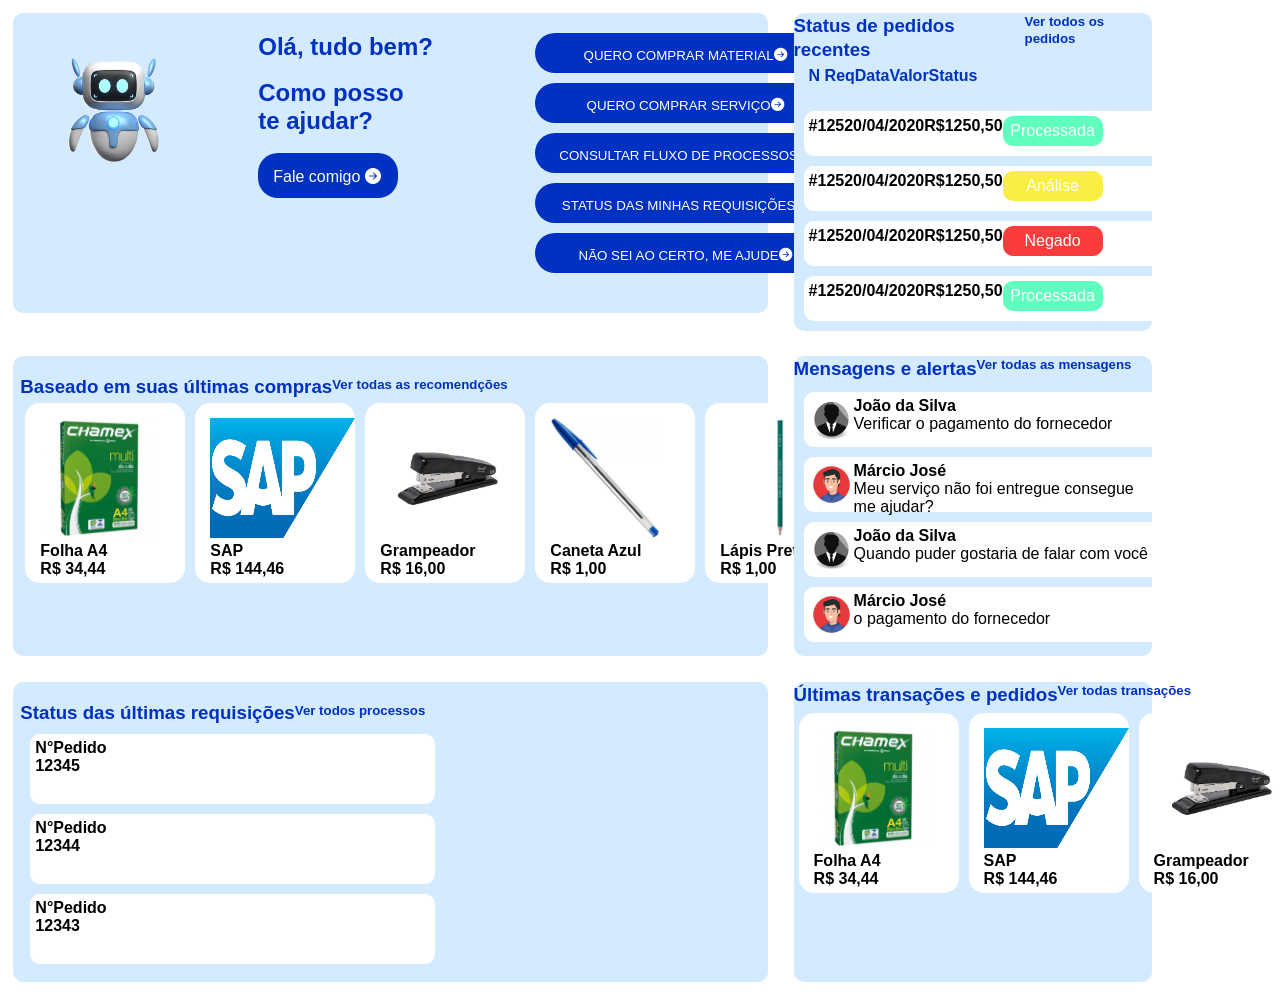
<file: tela_2.html>
<!DOCTYPE html>
<html lang="pt-br">

<head>
    <meta charset="UTF-8" />
    <meta name="viewport" content="width=device-width, initial-scale=1.0" />
    <link rel="stylesheet" href="https://cdn.jsdelivr.net/npm/bootstrap-icons@1.11.3/font/bootstrap-icons.css">
    <link rel="stylesheet" href="https://cdnjs.cloudflare.com/ajax/libs/font-awesome/6.5.1/css/all.min.css">
    <link rel="stylesheet" href="tela_2.css">
    <title>Tela 2</title>
</head>

<body>
    <main>
        <section>
            <div class="esquerda">
                <div id="robo-logo">
                    <img src="robo.webp">
                </div>
                <div id="bem-vindo">
                    <h1>Olá, tudo bem?</h1>
                    <br>
                    <h1>Como posso</h1>
                    <h1>te ajudar?</h1>
                    <br>
                    <button1>Fale comigo <i class="bi bi-arrow-right-circle-fill"></i></button1>
                </div>
                <div id="menu">
                    <button>QUERO COMPRAR MATERIAL<i class="bi bi-arrow-right-circle-fill"></i></button>
                    <button>QUERO COMPRAR SERVIÇO<i class="bi bi-arrow-right-circle-fill"></i></button>
                    <button>CONSULTAR FLUXO DE PROCESSOS<i class="bi bi-arrow-right-circle-fill"></i></button>
                    <button>STATUS DAS MINHAS REQUISIÇÕES<i class="bi bi-arrow-right-circle-fill"></i></button>
                    <button>NÃO SEI AO CERTO, ME AJUDE<i class="bi bi-arrow-right-circle-fill"></i></button>
                </div>

            </div>
            <div class="direita">
                <div>
                    <div class="flex">
                        <h3>ㅤStatus de pedidos recentes</h3>
                        <h5>ㅤㅤㅤㅤㅤㅤㅤㅤVer todos os pedidos</h5>
                    </div>

                    <div>
                        <span class="linha2"><strong><span style="color: #0131c0"> N
                                    ReqㅤㅤㅤㅤㅤDataㅤㅤㅤㅤㅤㅤㅤValorㅤㅤㅤㅤㅤStatus</span></strong></span>
                        <span class="linha"><strong>#125ㅤㅤㅤㅤㅤ20/04/2020ㅤㅤㅤR$1250,50ㅤㅤㅤ</strong><span
                                class="bloco">Processada</span></span>
                        <span class="linha"><strong>#125ㅤㅤㅤㅤㅤ20/04/2020ㅤㅤㅤR$1250,50ㅤㅤㅤ</strong><span
                                class="bloco2">Análise</span></span>
                        <span class="linha"><strong>#125ㅤㅤㅤㅤㅤ20/04/2020ㅤㅤㅤR$1250,50ㅤㅤㅤ</strong><span
                                class="bloco3">Negado</span></span>
                        <span class="linha"><strong>#125ㅤㅤㅤㅤㅤ20/04/2020ㅤㅤㅤR$1250,50ㅤㅤㅤ</strong><span
                                class="bloco">Processada</span></span>

                    </div>
                </div>

            </div>
        </section>
        <section>
            <div class="esquerda">
                <div id="compras">
                    <div class="block">
                        <div class="flex">
                            <h3>Baseado em suas últimas compras</h3>
                            <h5>ㅤㅤㅤㅤㅤㅤㅤㅤㅤㅤㅤㅤㅤㅤㅤㅤㅤㅤㅤㅤㅤㅤㅤㅤㅤㅤㅤㅤㅤㅤㅤㅤㅤㅤㅤㅤㅤㅤㅤㅤㅤVer todas as recomendções</h5>
                        </div>
                        <div class="flex">
                            <div class="blocos">
                                <img src="A4.jpg" width="120px" height="120px">
                                <p><strong>Folha A4<br>
                                        R$ 34,44</strong></p>
                            </div>
                            <div class="blocos">
                                <img src="SAP.png" width="145px" height="120px">
                                <p><strong>SAP<br>
                                        R$ 144,46</strong></p>
                            </div>
                            <div class="blocos">
                                <img src="grampeador.webp" width="130px" height="120px">
                                <p><strong>Grampeador<br>
                                        R$ 16,00</strong></p>
                            </div>
                            <div class="blocos">
                                <img src="caneta.webp" width="110px" height="120px">
                                <p><strong>Caneta Azul<br>
                                        R$ 1,00</strong></p>
                            </div>
                            <div class="blocos">
                                <img src="lapis.webp" width="120px" height="120px">
                                <p><strong>Lápis Preto<br>
                                        R$ 1,00</strong></p>
                            </div>
                            <div class="blocos">
                                <img src="caderno.webp" width="120px" height="120px">
                                <p><strong>Caderno<br>
                                        R$ 18,40</strong></p>
                            </div>
                        </div>
                    </div>
                </div>

            </div>
            <div class="direita">
                <div>
                    <div class="flex">
                        <h3>ㅤMensagens e alertas</h3>
                        <h5>ㅤㅤㅤㅤㅤㅤㅤㅤㅤVer todas as mensagens</h5>
                    </div>

                    <div>
                        <span class="linha4"> <img src="cara1.png"> <span style="font-weight: bold;">João da Silva
                                <br> <span style="font-weight: normal;">Verificar o pagamento do
                                    fornecedor</span></span>
                        </span>
                        <span class="linha4"> <img src="cara2.jpg"><span style="font-weight: bold;">Márcio José
                                <br> <span style="font-weight: normal;">Meu serviço não foi entregue consegue me ajudar?</span></span>
                        </span>
                        <span class="linha4"> <img src="cara1.png"> <span style="font-weight: bold;">João da Silva
                                <br> <span style="font-weight: normal;">Quando puder gostaria de falar com
                                    você</span></span>
                        </span>
                        <span class="linha4"> <img src="cara2.jpg"> <span style="font-weight: bold;">Márcio José
                                <br> <span style="font-weight: normal;">o pagamento do fornecedor</span></span>
                        </span>


                    </div>
                </div>

            </div>
        </section>
        <section>
            <div class="esquerda">
                <div id="compras">
                    <div class="block">
                        <div class="flex">
                            <h3>Status das últimas requisições</h3>
                            <h5>ㅤㅤㅤㅤㅤㅤㅤㅤㅤㅤㅤㅤㅤㅤㅤㅤㅤㅤㅤㅤㅤㅤㅤㅤㅤㅤㅤㅤㅤㅤㅤㅤㅤㅤㅤㅤㅤㅤㅤㅤㅤㅤㅤㅤㅤㅤㅤVer todos processos</h5>
                        </div>
                        <div>
                            <span class="linha3"> <span style="font-weight: bold;">N°Pedido
                                    <br>12345
                                </span>
                            </span>
                            <span class="linha3"> <span style="font-weight: bold;">N°Pedido
                                    <br>12344
                                </span>
                            </span>
                            <span class="linha3"> <span style="font-weight: bold;">N°Pedido
                                    <br>12343
                                </span>
                            </span>


                        </div>
                    </div>
                </div>

            </div>
            <div class="direita">
                <div>
                    <div class="flex">
                        <h3>ㅤÚltimas transações e pedidos</h3>
                        <h5>ㅤㅤㅤㅤㅤVer todas transações</h5>
                    </div>
                    <div class="flex">
                        <div class="blocos">
                            <img src="A4.jpg" width="120px" height="120px">
                            <p><strong>Folha A4<br>
                            R$ 34,44</strong></p>
                        </div>
                        <div class="blocos">
                            <img src="SAP.png" width="145px" height="120px">
                            <p><strong>SAP<br>
                            R$ 144,46</strong></p>
                        </div>
                        <div class="blocos">
                            <img src="grampeador.webp" width="130px" height="120px">
                            <p><strong>Grampeador<br>
                            R$ 16,00</strong></p>
                        </div>
                    </div>


                </div>

            </div>
        </section>

    </main>
</body>

</html>
</file>
<file: tela_2.css>
* {
    margin: 0;
    padding: 0;
    box-sizing: border-box;
}

.body {
    background-color: beige;
}

.fundo {
    width: 2000px;
    margin: 0 auto;
    background-color: rgb(255, 255, 255);
    color: rgb(0, 0, 0);
}

.flex {
    display: flex;
}
.block{
    display: block;
}


section {
    display: flex;
}

.esquerda {
    display: flex;
    width: 59%;
    margin: 1%;
    background-color: #d4eaff;
    justify-content: space-around;
    border-radius: 10px;
    height: 300px;
}

.direita {
    width: 28%;
    margin: 1%;
    background-color:  #d4eaff;
    color: #0131c0;
    font-family: "Arial";
    display: flex;
    justify-content: space-between;
    border-radius: 10px;
}

#robo-logo{
    width: 15%;
    margin-top: 40px;
}
#robo-logo img{
    width: 100%;
}
#bem-vindo{
    width: 25%;
    color: #0131c0;
    font-family: "Arial";
    margin-top: 20px;
}

#menu{
    width: 25%;
    margin-top: 20px;
}
#compras{
    width: 100%;
    margin: 1%;
    margin-top: 20px;
    color: #0131c0;
    font-family: "Arial";
    margin-right: 40px;
    display: flex;
    justify-content: left;
}
#produtos img{
    justify-content: center;
}
.blocos{
    background: #ffffff;
    color: rgb(0, 0, 0);
    padding: 15px;
    border-radius: 15px;
    height: 180px;
    display: block;
    margin-bottom: 10px;
    width: 160px;
    margin: 5px;
    justify-content: center;
}


button {
    background: #0131c0;
    color: white;
    border: none;
    padding: 15px;
    border-radius: 20px;
    cursor: pointer;
    height: 40px;
    display: block;
    margin-bottom: 10px;
    width: 300px;
}
button1 {
    background: #0131c0;
    color: white;
    border: none;
    padding: 15px;
    border-radius: 20px;
    cursor: pointer;
    height: 45px;
    display: block;
    margin-bottom: 10px;
    width: 140px;
}
.bloco {
    background: #60ffbd;
    color: rgb(255, 255, 255);
    border: none;
    padding: 5px;
    border-radius: 10px;
    height: 30px;
    display: flex;
    margin-bottom: 10px;
    width: 100px;
    align-items: center;
    justify-content: center;
}
.bloco2 {
    background: #faee43;
    color: rgb(255, 255, 255);
    border: none;
    padding: 5px;
    border-radius: 10px;
    height: 30px;
    display: flex;
    margin-bottom: 10px;
    width: 100px;
    align-items: center;
    justify-content: center;
}
.bloco3 {
    background: #fa3c3c;
    color: rgb(255, 255, 255);
    border: none;
    padding: 5px;
    border-radius: 10px;
    height: 30px;
    display: flex;
    margin-bottom: 10px;
    width: 100px;
    align-items: center;
    justify-content: center;
}

button:hover {
    background: #0131c0;
}

.linha {
    width: 100%;
    background: #ffffff;
    color: rgb(0, 0, 0);
    border: none;
    padding: 5px;
    border-radius: 10px;
    cursor: pointer;
    height: 45px;
    display: flex;
    margin-bottom: 10px;
    margin-left: 10px;
}
.linha2 {
    width: 100%;
    color: rgb(0, 0, 0);
    border: none;
    padding: 5px;
    border-radius: 10px;
    height: 40px;
    display: flex;
    margin-bottom: 10px;
    margin-left: 10px;
}
.linha3 {
    width: 100%;
    background: #ffffff;
    color: rgb(0, 0, 0);
    border: none;
    padding: 5px;
    border-radius: 10px;
    cursor: pointer;
    height: 70px;
    display: flex;
    margin-bottom: 10px;
    margin-left: 10px;
    margin-top: 10px;
}
.linha4 {
    width: 100%;
    background: #ffffff;
    color: rgb(0, 0, 0);
    border: none;
    padding: 5px;
    border-radius: 10px;
    cursor: pointer;
    height: 55px;
    display: flex;
    margin-bottom: 10px;
    margin-left: 10px;
    margin-top: 10px;
}
</file>
